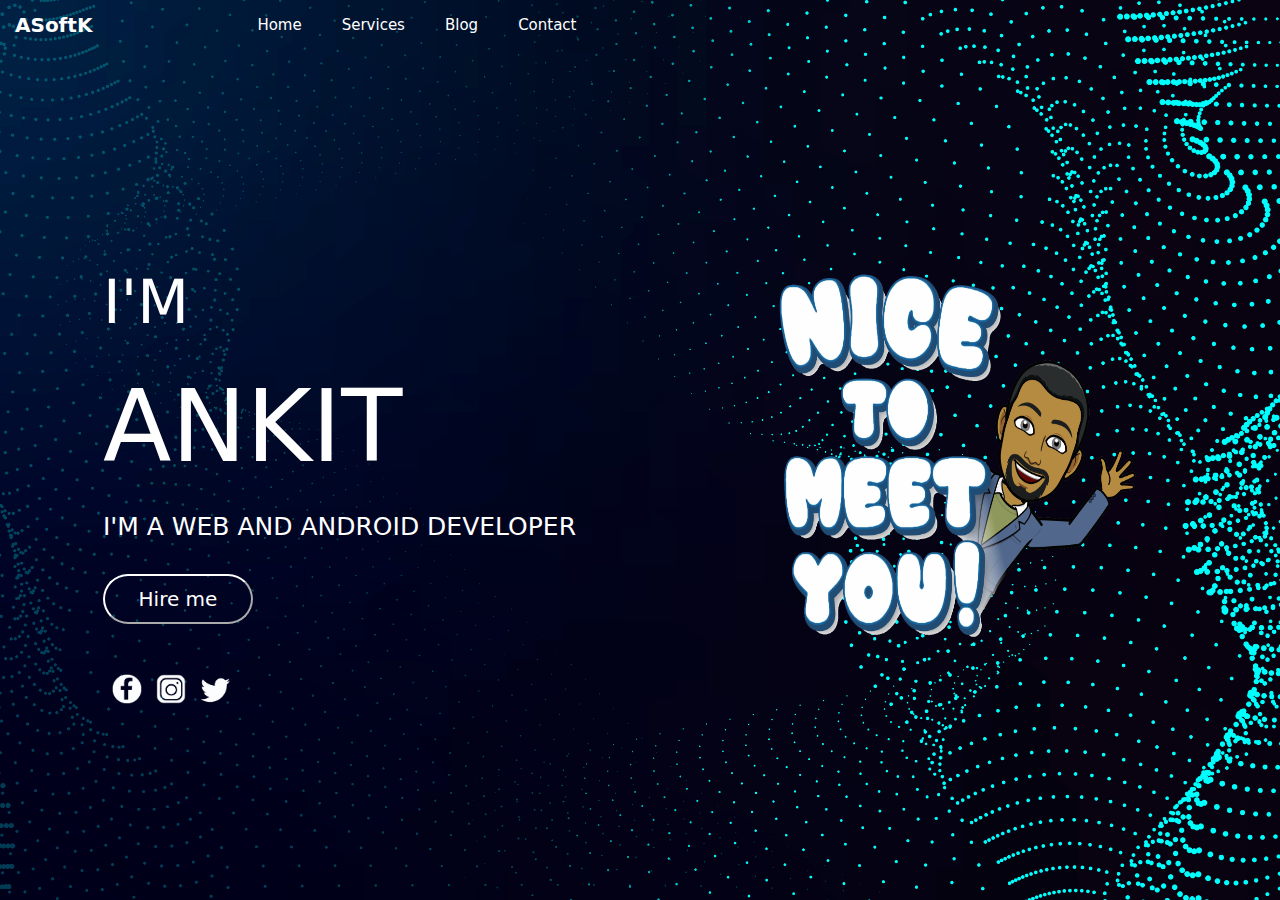
<file: index.html>
<html>
<head>
<title>Ankit K</title>
</head>
<link rel="stylesheet" href="ankitkhomecss.css">
<meta charset="utf-8"> 
  <meta name="viewport" content="width=device-width, initial-scale=1">  
  <meta name="viewport" content="width=device-width, initial-scale=1">
  <link rel="stylesheet" href="https://maxcdn.bootstrapcdn.com/bootstrap/3.4.1/css/bootstrap.min.css">
  <script src="https://ajax.googleapis.com/ajax/libs/jquery/3.6.1/jquery.min.js"></script>
  <script src="https://maxcdn.bootstrapcdn.com/bootstrap/3.4.1/js/bootstrap.min.js"></script>
<body id="body-container">

<div id="main_container">

<nav class="navbar navbar-default" id="navbar_main">
	  <div class="container-fluid">
		<div class="navbar-header">
		  <a class="navbar-brand" id="id_brand" href="#">ASoftK</a>
		</div>
		<ul class="nav navbar-nav" id="li_list">
		  <li><a href="index.html">Home</a></li>
		  <li><a href="service.html">Services</a></li>
		  <li><a href="blog.html">Blog</a></li>
		  <li><a href="contact.html">Contact</a></li>
		</ul>
	  </div>
	</nav>

	<div class="maincontent_container">
		<div class="content_1">
			<p class="p1">I'M</p>
			<p class="p2">ANKIT </p>
			<p class="p3">I'M A WEB AND ANDROID DEVELOPER </p>     
				
				<div class="hirebutton">
					<button class="hirebutton-clickcss" onclick="hiremefunction()">Hire me</button>
				</div> 	
			
				<div class="follow-me">
					<div class="icon-follow-me">
						<img src="facebook.png" alt="ankit K">				
						<img src="insta.png" alt="ankit K">				
						<img src="twitter.png" alt="ankit K">				
					</div>
					
				</div>
			
		</div>
				
		<div class="content_2">
			<img src="nicetomeetyou.png" alt="ankit K" class="imgsorc">				
		</div>

		
	</div>

	 
	<script>
		function hiremefunction()
		{
			window.location.href="contact.html";
		}

	</script>
</div>
</body>
<html>
</file>
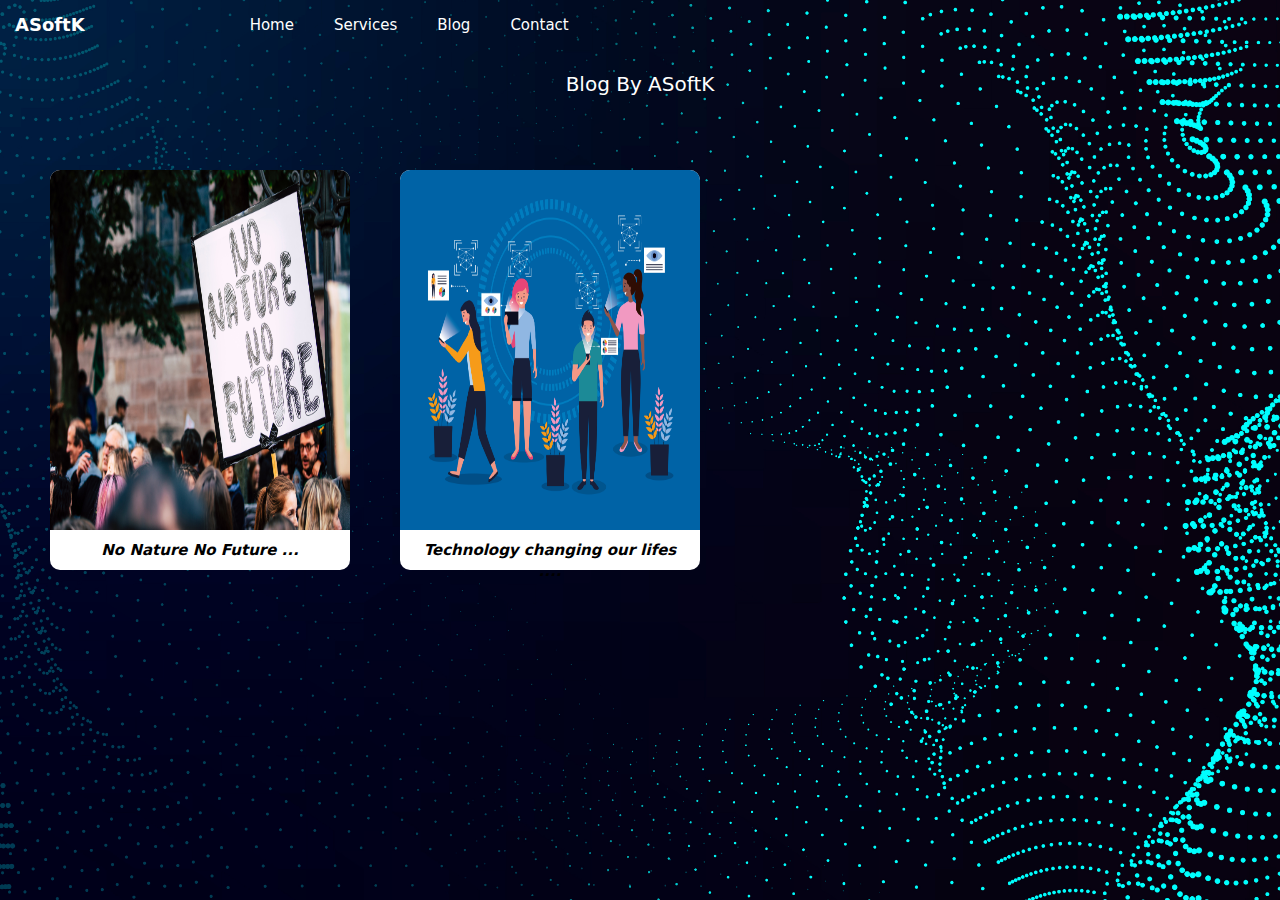
<file: blog.html>
<html>
<head>
<title>Blog</title>
 <link rel="stylesheet" href="blogcontentcss.css">
 <meta charset="utf-8">
  <meta name="viewport" content="width=device-width, initial-scale=1">
  <link rel="stylesheet" href="https://maxcdn.bootstrapcdn.com/bootstrap/3.4.1/css/bootstrap.min.css">
  <script src="https://ajax.googleapis.com/ajax/libs/jquery/3.6.1/jquery.min.js"></script>
  <script src="https://maxcdn.bootstrapcdn.com/bootstrap/3.4.1/js/bootstrap.min.js"></script>
  
<body id="body-container">
  
<div id="main_container">

<nav class="navbar navbar-default" id="navbar_main">
	  <div class="container-fluid">
		<div class="navbar-header">
		  <a class="navbar-brand" id="id_brand" href="#">ASoftK</a>
		</div>
		<ul class="nav navbar-nav" id="li_list">
		  <li><a href="index.html">Home</a></li>
		  <li><a href="service.html">Services</a></li>
		  <li><a href="blog.html">Blog</a></li>
		  <li><a href="contact.html">Contact</a></li>
		</ul>
	  </div>
	</nav>

	
	<div class="blogcontent_container">
		<div class="blogcontent_container-header">
			<p class="blogheading">Blog By ASoftK</p>
		</div>
		
		<div class="blogcontent_container-cards">
			<div class="blogcontent_1">
		
				<img src="nature.jpg" alt="save nature">
					<p>	
						No Nature No Future ... 
					
					</p>
			</div>
			
			<div class="blogcontent_2">
				<img src="56402.jpg" alt="save nature">
					<p>
						Technology changing our lifes ....
					</p>
			</div>
		</div>
	</div>
</div>
</body>
<html>
</file>
<file: ankitkhomecss.css>
*, html {
    margin:0;
    padding:0;  
}

#body-container
{	background-image:url("rm218-bb-04.jpg");
	background-position: center;
	background-size: cover;	 
}

#main_container
{
	position:absolute;
	margin:0px;
	padding:0px;
	width:100%;
	height:100%;

}

#navbar_main
{
	background-color:transparent;	 
	border:0px;
} 


#id_brand
{
	color:white;
	font-weight: bold;
	font-size:20px;
	font-family:system-ui, -apple-system, BlinkMacSystemFont, 'Segoe UI', Roboto, Oxygen, Ubuntu, Cantarell, 'Open Sans', 'Helvetica Neue', sans-serif
}


#li_list
{
	margin-left: 10%;
}

#li_list a
{
	margin-left: 10px;
	color:white;
	font-size:15px;	
	font-family: system-ui, -apple-system, BlinkMacSystemFont, 'Segoe UI', Roboto, Oxygen, Ubuntu, Cantarell, 'Open Sans', 'Helvetica Neue', sans-serif;
}
 
.maincontent_container
{
	position:relative;
	width:100%;
	height:400px;
	top:20%;
	display:flex;
	float:left;	
}

.content_1
{
	position:relative;
	width:50%;
	height:500px;
	padding: 10px;
}

.p1
{
	color:white;
	font-size:60px;
	margin-left: 15%;	
	font-family: system-ui, -apple-system, BlinkMacSystemFont, 'Segoe UI', Roboto, Oxygen, Ubuntu, Cantarell, 'Open Sans', 'Helvetica Neue', sans-serif;
}

.p2
{
	color:white;
	font-size:100px;
	margin-left: 15%;	
	font-family: system-ui, -apple-system, BlinkMacSystemFont, 'Segoe UI', Roboto, Oxygen, Ubuntu, Cantarell, 'Open Sans', 'Helvetica Neue', sans-serif;
}
 
.p3
{
	color:white;
	font-size:25px;
	margin-left: 15%;	
	font-family: system-ui, -apple-system, BlinkMacSystemFont, 'Segoe UI', Roboto, Oxygen, Ubuntu, Cantarell, 'Open Sans', 'Helvetica Neue', sans-serif;
}

.hirebutton
{
	position:relative;
}

.hirebutton-clickcss
{
	position:absolute;
	width:150px;
	height:50px;
	color:white;
	background-color:transparent;
	margin-left: 15%;
	border-radius:50px;
	border-color: white;
	margin-top:20px;	
	font-size:20px;
	font-family: system-ui, -apple-system, BlinkMacSystemFont, 'Segoe UI', Roboto, Oxygen, Ubuntu, Cantarell, 'Open Sans', 'Helvetica Neue', sans-serif;
}

.hirebutton-clickcss:hover
{
	background-color: white;
	color: black;
}

.follow-me
{
	position: relative;
	width:100%;
	height: 70px;
	top: 25%;

}
.icon-follow-me
{
	position:absolute;
	width:50%; 
	height:100%;
	margin-left: 92px;
} 

.icon-follow-me img
{
	margin-left:10px;
	width:30px;
	height:30px;
}

.content_2
{
	position:relative;
	width:50%;
	height:400px;	
	overflow:hidden;
}
.imgsorc
{
	margin-left:20%;
	margin-top: -50px;
	width:60%;
	height:500px;
	
}
</file>
<file: blogcontentcss.css>
*, html {
    margin:0;
    padding:0;  
}

#body-container
{
	background-image:url("rm218-bb-04.jpg");
	background-position: center;
	background-size: cover;	 
}

#main_container
{
	position:absolute;
	margin:0px;
	padding:0px;
	width:100%;
	height:100%;
	background-color: transparent;	
}

#navbar_main
{
	background-color:transparent;
	border:0px ;
} 


#id_brand
{
	color:white;
	font-size:18px;
	font-weight: bold;
	font-family:system-ui, -apple-system, BlinkMacSystemFont, 'Segoe UI', Roboto, Oxygen, Ubuntu, Cantarell, 'Open Sans', 'Helvetica Neue', sans-serif;
}

#li_list
{
	margin-left: 10%;
}

#li_list a
{
	margin-left: 10px;
	color:white;
	font-size:15px;	
	font-family: system-ui, -apple-system, BlinkMacSystemFont, 'Segoe UI', Roboto, Oxygen, Ubuntu, Cantarell, 'Open Sans', 'Helvetica Neue', sans-serif;
}

.blogcontent_container
{
	position:relative;
	width:100%;
}

.blogcontent_container-header
{
	position: relative;
	width:100%;
	height:50px;
	 
}
 
.blogheading
{
	font-family: system-ui, -apple-system, BlinkMacSystemFont, 'Segoe UI', Roboto, Oxygen, Ubuntu, Cantarell, 'Open Sans', 'Helvetica Neue', sans-serif;
	font-size: 20px;
	color: white;
	text-align: center;
	margin-top:10px;
}

.blogcontent_container-cards
{
	position: relative;
	width:100%;
	display:grid;
	grid-template-columns:repeat(3, 300px);
	grid-auto-rows:minmax(100px,auto);
	float:left;
	padding:50px;
	grid-row-gap:50px;
    grid-column-gap:50px;
}

.blogcontent_1
{
	position:relative;	
	width:300px;
	height:400px;
	background-color:white;
	border-radius: 10px;
	 
} 

.blogcontent_1 img
{
	width:100%;
	height:90%;
	border-top-left-radius:10px;
	border-top-right-radius: 10px;
}

.blogcontent_1 p
{
	padding:10px;
	font-size:15px;
	color:black;
	font-weight:bold;
	font-style:italic;
	text-align:center;	
	font-family:system-ui, -apple-system, BlinkMacSystemFont, 'Segoe UI', Roboto, Oxygen, Ubuntu, Cantarell, 'Open Sans', 'Helvetica Neue', sans-serif;
}

.blogcontent_2
{
	position:relative;	 
	width:300px;
	height:400px;
	background-color:white;
	border-radius: 10px;
	 
}

.blogcontent_2 img
{
	width:100%;
	height:90%;
	border-top-left-radius:10px;
	border-top-right-radius: 10px;
}

.blogcontent_2 p
{
	padding:10px;
	font-size:15px;
	color:black;
	font-weight:bold;
	font-style:italic;
	text-align:center;	
	font-family:system-ui, -apple-system, BlinkMacSystemFont, 'Segoe UI', Roboto, Oxygen, Ubuntu, Cantarell, 'Open Sans', 'Helvetica Neue', sans-serif;
}

.blogcontent_3
{
	position:relative;	
	background-color:pink;
} 
.blogcontent_4
{
	position:relative;	 
	background-color:red;
}

.blogcontent_5
{
	position:relative;	
	background-color:pink;
} 
.blogcontent_6
{
	position:relative;	 
	 
	background-color:red;
}

@media only screen and (max-width: 600px) {
	.blogcontent_container {
	  background-color: lightblue;
	}

	.blogcontent_container-cards
	{
		display: flex;
		flex-direction: column;
		gap: 20px;
		justify-content: center;
		align-items: center;

	}


  }
</file>
